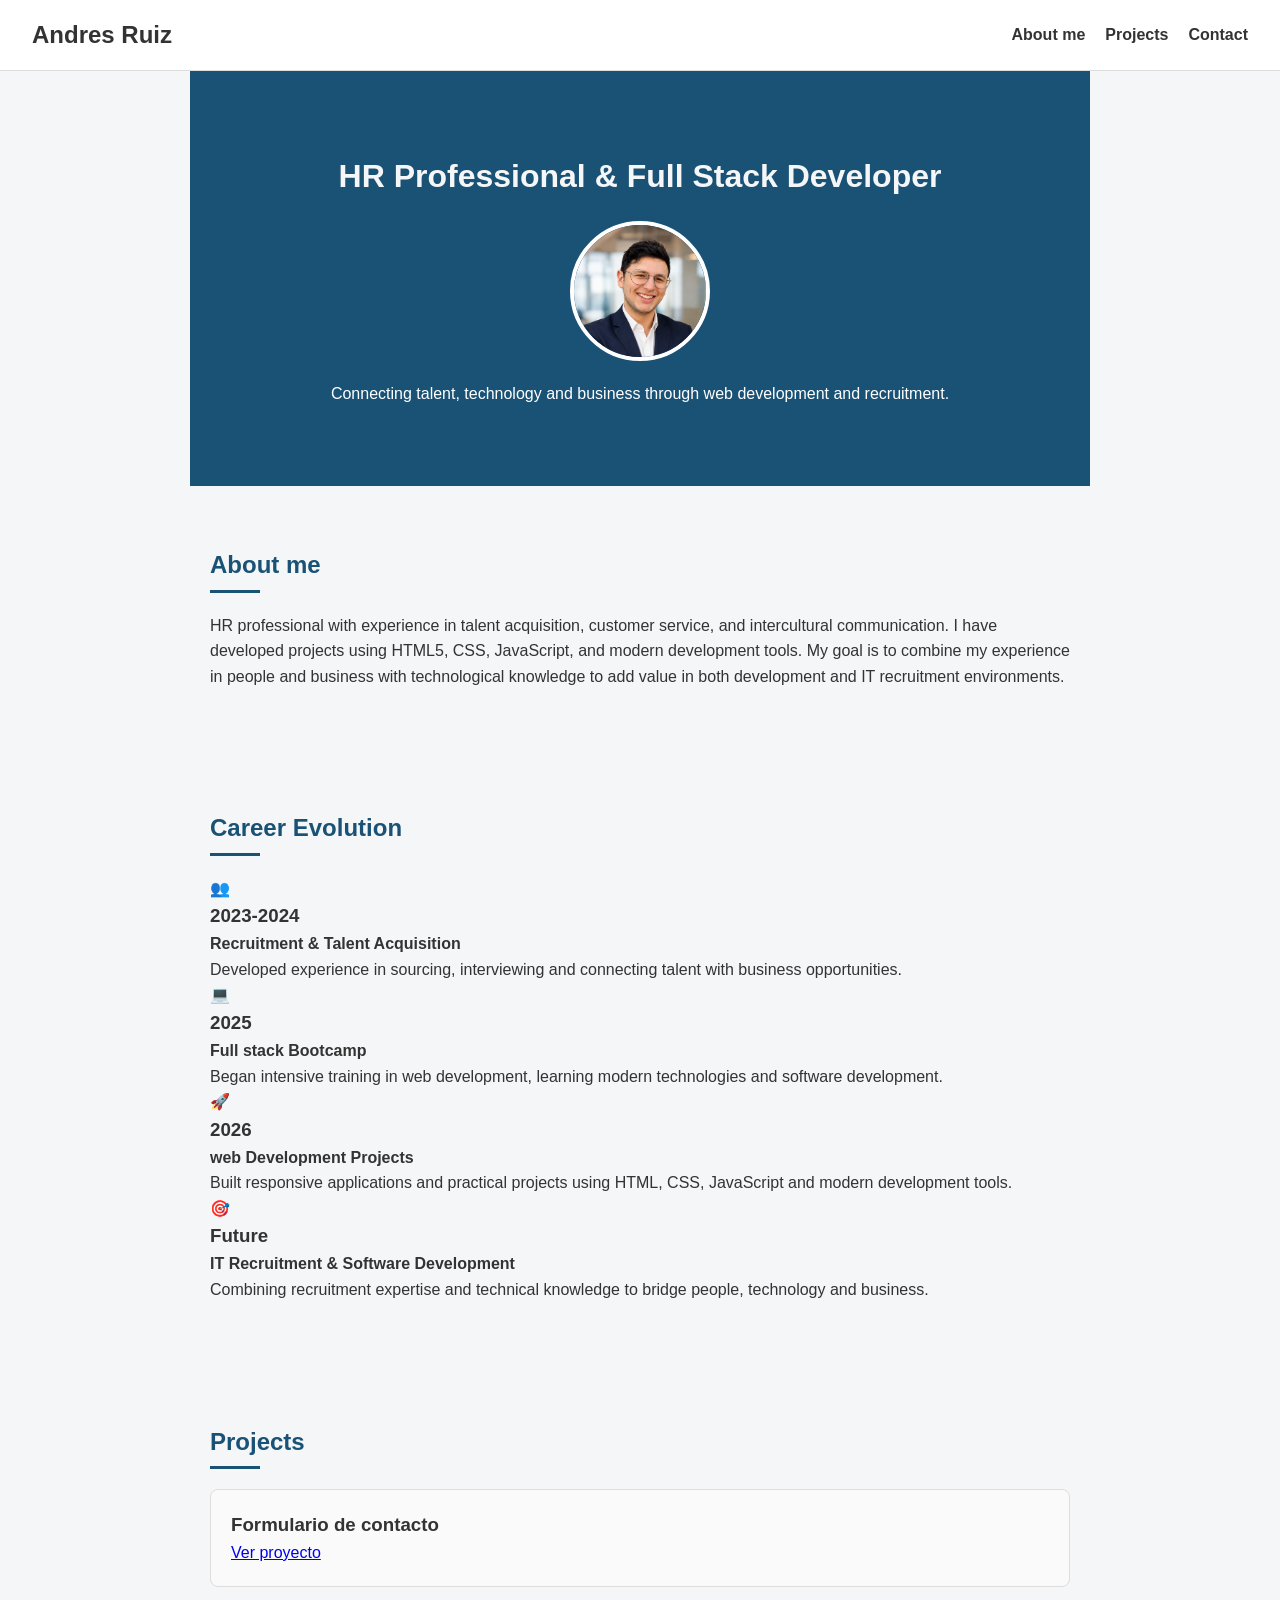
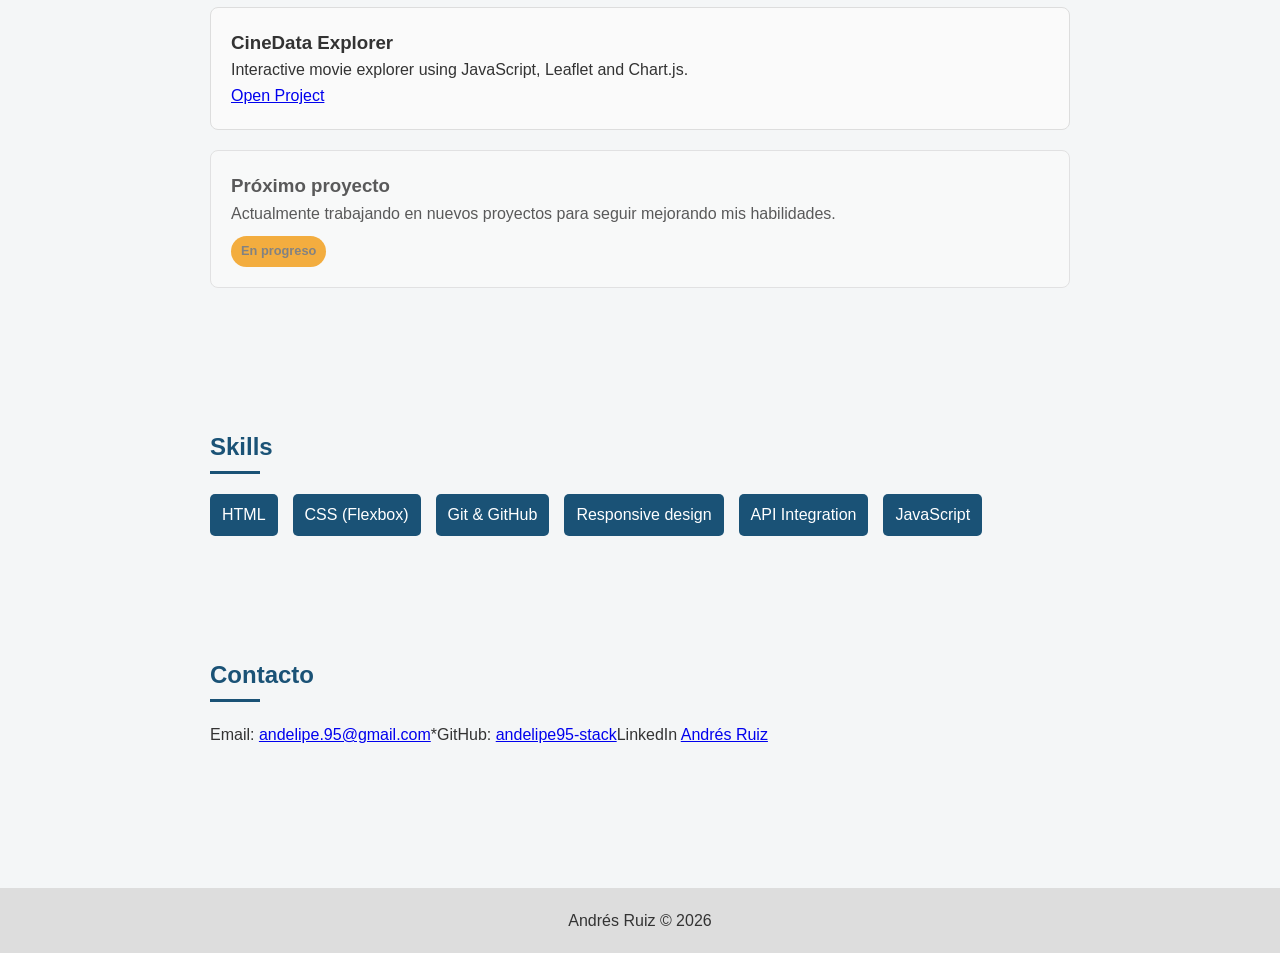
<file: index.html>
<!DOCTYPE html>
<html lang="en">
<head>
    <meta charset="UTF-8">
    <meta name="viewport" content="width=device-width, initial-scale=1.0">
    <title>Andres Ruiz | portafolio</title>
    <link rel="stylesheet" href="CSS/style.css">
</head>
<body>
    <header class="header">
        <nav>
            <h1>Andres Ruiz</h1>
            <ul>
                <li><a href="#sobre-mi">About me</a></li>
                <li><a href="#proyectos">Projects</a></li>
                <li><a href="#contacto">Contact</a></li>
            </ul>
        </nav>
    </header>
    <main>
    
     <section class="hero">
        <h2 class="title2">HR Professional & Full Stack Developer</h2>
        <img src="img/foto-portafolio.png" alt="Foto de Andres ruiz" class="hero-img">
        <p>Connecting talent, technology and business through web development and recruitment.</p>
     </section>
     <section class="sobre-mi" class="sobre-mi">
        <h2>About me</h2>
        <p> 
            HR professional with experience in talent acquisition, customer service, and intercultural communication.
             I have developed projects using HTML5, CSS, JavaScript, 
             and modern development tools. My goal is to combine my experience in people and business with technological knowledge to add value in both 
             development and IT recruitment environments.
        </p>


     </section>

     <section class="Timeline">
        <h2>Career Evolution</h2>

        <div class="Timeline-container">

            <div class="timeline-item">
                <div class="timeline-icon">👥</div>
                <div class="timeline-content">
                    <h3>2023-2024</h3>
                    <h4>Recruitment & Talent Acquisition</h4>
                    <p>
                        Developed experience in sourcing, interviewing and connecting
                         talent with business opportunities.
                    </p>
                </div>

            </div>

            <div class="timeline-item">
                <div class="timeline-icon">💻</div>
                <div class="timeline-content">
                    <h3>2025</h3>
                    <h4>Full stack Bootcamp</h4>

                    <p>
                        Began intensive training in web development,
                        learning modern technologies and software development.
                    </p>

                </div>

            </div>

            <div class="timeline-item">
                <div class="timeline-icon">🚀</div>
                <div class="timeline-content">
                    <h3>2026</h3>
                    <h4>web Development Projects</h4>
                    <p>
                         Built responsive applications and practical projects using HTML,
                    CSS, JavaScript and modern development tools.
                    </p>
                </div>

            </div>

            <div class="timeline-item">
                <div class="timeline-icon">🎯</div>
                <div class="timeline-content">
                    <h3>Future</h3>
                    <h4>IT Recruitment & Software Development</h4>
                    <p>
                        Combining recruitment expertise and technical knowledge to bridge
                        people, technology and business.

                    </p>
                    
                </div>
            </div>

        </div>

     </section>
    
     <section class="proyectos" class="proyectos">
        <h2>Projects</h2>       
        

        
            
            <!-- Aquí irás agregando más proyectos -->


        <div class="proyecto">
            <h3> Formulario de contacto</h3>
            <a href="validacion.html"target="_blank">Ver proyecto</a>            
             
        </div>

        <div class="proyecto">
            <h3> CineData Explorer</h3>
            <p> Interactive movie explorer using JavaScript, Leaflet and Chart.js.</p>
            <a 
            href="https://andelipe95-stack.github.io/Proyecto-Integrador-CineData-Explorer/"
            target="_blank"
            class="project-btn">Open Project</a>          
             
        </div>     
        
        
        
        
        
        
        <div class="proyecto">
            <h3>Próximo proyecto</h3>
            <p>Actualmente trabajando en nuevos proyectos para seguir mejorando mis habilidades.</p>
            <span class="badge-progreso">En progreso</span>
        </div>     

        


     </section>

     <section class="skills">
        <h2>Skills</h2>
        <ul>
            <li>HTML</li>
            <li>CSS (Flexbox)</li>
            <li>Git & GitHub</li>
            <li>Responsive design</li>
            <li>API Integration</li>
            <li>JavaScript</li>
        </ul>

     </section>

     

    
    
     <section id="contacto" class="contacto">
        
        <h2>Contacto</h2>
        
        <div class="info-contacto">
             <div class="contact-item">
                <span>Email:</span>
                <a href="mailto: andelipe.95@gmail.com">
                    andelipe.95@gmail.com
                </a>
             </div> 

             <div class="contact-item">
                <span>*GitHub:</span>
                <a href="https://www.github.com/andelipe95-stack" target="_blank">
                    andelipe95-stack 
                </a>
             </div>
             
             <div class="contact-item">
                <span>LinkedIn</span>
                <a href="https://www.linkedin.com/in/andrés-ruiz-3360481b6" target="_blank">
                Andrés Ruiz 
                </a>           

             </div>


        </div>   
        
        
               
     </section>
    </main>
    <footer class="footer">
        <p>Andrés Ruiz  © 2026</p>

    </footer>





    
    
</body>
</html>
</file>
<file: CSS/style.css>
/*vamos a definir variables globales para mejorar colores */
:root {
--color-principal: #1a5276;
--color-secundario: #7f8c8d;
--color-fondo: #f4f6f7;
--color-texto: #333;
}



* {
    margin: 0;
    padding: 0;
    box-sizing: border-box;
}
body{
    font-family: Arial, sans-serif;
    line-height: 1.6;
    background-color: var(--color-fondo);
    color: var(--color-texto);
}
.header {
    background: white;
    padding: 16px 32px;
    border-bottom: 1px solid #ddd;
}

.header nav {
    display: flex;
    justify-content: space-between;
    align-items: center;
}

.header ul {
    list-style: none;
    display: flex;
    gap: 20px;
}

.header a {
    text-decoration: none;
    color: #333;
    font-weight: bold;

}
.hero {
    text-align: center;
    padding: 80px 20px;
    background: var(--color-principal);
    color: white;
}
.hero h2{
    font-size: 2rem;
    margin-bottom: 10px;
    color:var(--color-fondo);
    
}
.hero-img{
    width: 80%;
    max-width: 300px;
    height: auto;
    display: block;
    margin: 0%auto;
    border: 3px solid white;
    
}

section { 
    padding: 60px 20px;
    max-width: 900px;
    margin: auto;

}

section h2 {
    margin-bottom: 20px;
    color: #1a5276;
}
.proyecto {
    background: white;
    padding: 20px;
    border-radius: 8px;
    margin-bottom: 20px;
    border: 1px solid#ddd;

}
.proyecto span {
    font-size: 0.8rem;
    color: #666;

}

.skills ul {
    list-style: none;
    display:flex;
    gap: 15px;
    flex-wrap: wrap;
}
.skills li {
    background: #1a5276;
    color: white;
    padding: 8px 12px;
    border-radius: 5px;
}
.contacto  p {
    margin-bottom: 10px;

}
.badge-progreso {
    display: inline-block;
    margin-top: 10px;
    background: #f39c12;
    color: white;
    font-size: 0.75rem;
    font-weight: bold;
    padding: 5px 10px;
    border-radius: 20px;
    animation: pulse 1.5s infinite;

}
.acciones {
        margin-top: 15px;
        display: flex;
        gap: 10px;
        
    }
    .btn {
        text-decoration: none;
        background: var(--color-secundario);
        color: white;
        padding: 8px 12px;
        border-radius: 5px;
        font-size: 0.8rem;
        transition: background 0.2s ease;
    }
    .btn:hover {
        background: #154360;

    }
    .btn-secundario {
        background: var(--color-secundario);
    }
    .btn-secundario:hover {
        background: #626567;
    }
    .info-contacto{
        display: flex;
        margin-bottom: 20px;
    }
    .formulario {
        display: flex;
        flex-direction: column;
        gap: 10px;
        max-width: 400px;
        
    }

      <!--Pseudo-clase-->
    .formulario input:focus,
    .formulario textarea:focus {
        outline: none;
        border-color: var(--color-principal);
    }   
    .formulario label {
        font-weight: bold;
    }
    .info-contacto {
        display: flex;
        margin-bottom:  40px;
        
    }
    .formulario button {
        background: var(--color-principal);
        color: white;
        border: none;
        padding: 10px;
        border-radius: 5px;
        cursor: pointer;
    }
    .formulario button:hover {
        background: #154360;
    }
    table { 
        width: 100%;
        border-collapse: collapse;
    }
    th, td {
        border:1px solid #ddd;
        padding: 10px;
        text-align: left;

    }
    th {
        background: var(--color-principal);
        color: white;
    }
    /*primer proyecto Selectores avanzados*/
    .proyecto:first-child {
        border: 2px solid var(--color-principal);
    }

    /* ultimo proyecto*/
    .proyecto:last-child {
        opacity: 0.8;
    }
/*todos excepto el primero*/
.proyecto:not(:first-child) {
    background: #fafafa;
}

/*Pseudo-elemento*/
section h2::after {
    content: "";
    display: block;
    width: 50px;
    height: 3px;
    background: var(--color-principal);
    margin-top: 5px;
}
.footer {
    text-align: center;
    padding: 20px;
    background: #ddd;
    margin-top: 40px;
}



    @keyframes pulse {
    0%{
        transform: scale(1);
        opacity: 1;
    }
    50% {
        transform: scale(1.05);
        opacity: 0.7;
    }
    100% {
        transform: scale(1);
        opacity: 1;

    }

    
     


}

/* agregamos media query (el if de CSS) para adaptar el proyecto a tamaño móvil, esto evita
 que Navbar no se rompa, el texto tenga mejor 
 tamaño y que el formulario no se desborde
*/

@media (max-width: 768px) {
    /*Navbar*/
    .header nav {
        flex-direction: column;
        gap: 15px;
    }
    .header ul {
        flex-direction: column;
        align-items: center;
    }
    .hero h2 {
        font-size: 1.5rem;
    }

    .grid-proyectos {
        flex-direction: column;
    }
    .skills ul {
        justify-content: center;
    }
    .formulario {
        max-width: 100%;
    }
}

.hero-img {
    width: 140px;
    height: 140px;
    object-fit: cover;
    border-radius: 50%;
    margin-bottom: 20px;
    border: 4px solid white;
}
html {
    scroll-behavior: smooth;
}
.header a:hover {
    color: var(--color-principal);
}
a,
button {
    transition: all 0.2s ease;
}
</file>
